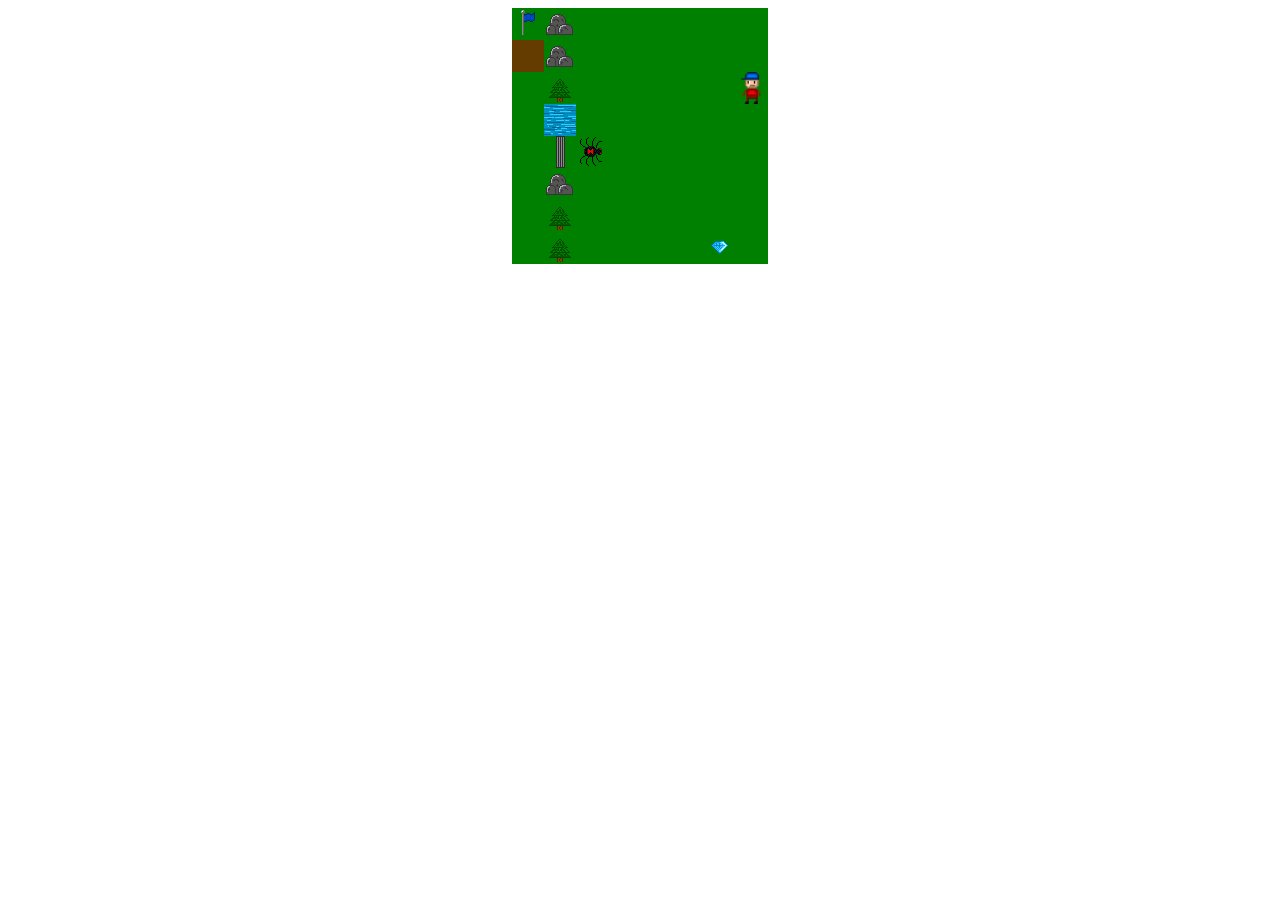
<file: billgame/index.html>
<!DOCTYPE html>
  <html lang="en">
  <head>
    
    <meta charset="utf-8">
   
    <title>Bill's Adventure</title>
    
    <link rel="stylesheet" href="style.css"> 

  </head>
  
  <body>
  	<div id="gameBoard">
  		<div></div>
  		<div></div>
  		<div ></div>
  		<div ></div>
  		<div ></div>
  		<div></div>
  		<div></div>
  		<div></div>

  		<div></div>
  		<div></div>
  		<div></div>
  		<div></div>
  		<div></div>
  		<div></div>
  		<div></div>
  		<div></div>

  		<div></div>
  		<div></div>
  		<div></div>
  		<div></div>
  		<div></div>
  		<div></div>
  		<div></div>
  		<div></div>

  		<div></div>
  		<div></div>
  		<div></div>
  		<div></div>
  		<div></div>
  		<div></div>
  		<div></div>
  		<div></div>

  		<div></div>
  		<div></div>
  		<div></div>
  		<div></div>
  		<div></div>
  		<div></div>
  		<div></div>
  		<div></div>

  		<div></div>
  		<div></div>
  		<div></div>
  		<div></div>
  		<div></div>
  		<div></div>
  		<div></div>
  		<div></div>

  		<div></div>
  		<div></div>
  		<div></div>
  		<div></div>
  		<div></div>
  		<div></div>
  		<div></div>
  		<div></div>

  		<div></div>
  		<div></div>
  		<div></div>
  		<div></div>
  		<div></div>
  		<div></div>
  		<div></div>
  		<div></div>

  	</div>

  	<div class="message" id="lose">You Lose</div>
  	<div class="message" id="levelup">Next Level</div>



    <script src="myscript.js"></script>
  </body>
  
</html>
</file>
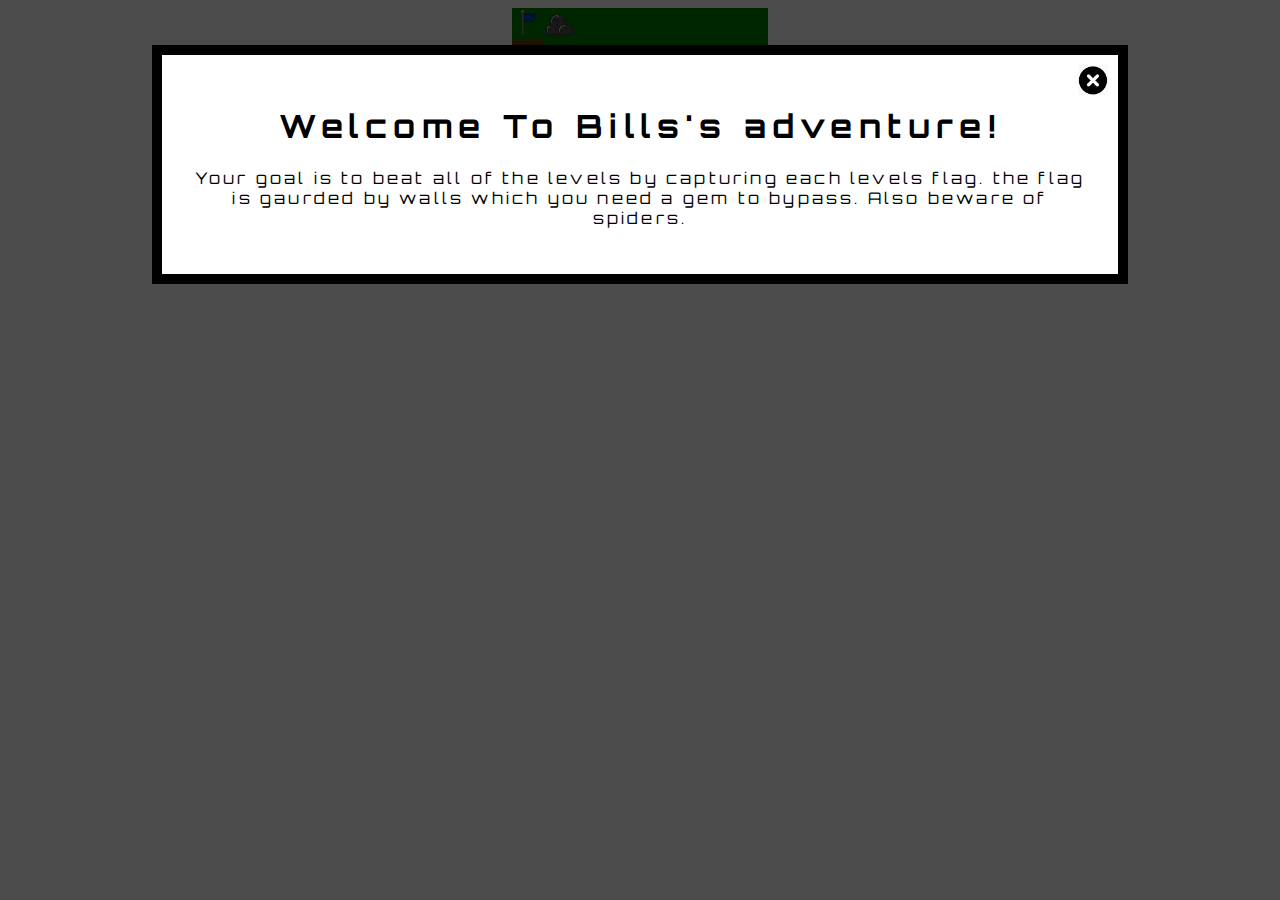
<file: billsAdventure/index.html>
<!DOCTYPE html>
  <html lang="en">
  <head>
    
    <meta charset="utf-8">
   
    <title>Bill's Adventure</title>
    
    <link rel="stylesheet" href="style.css"> 

  </head>
  
  <body>
  	<div id="gameBoard">
  		<div></div>
  		<div></div>
  		<div ></div>
  		<div ></div>
  		<div ></div>
  		<div></div>
  		<div></div>
  		<div></div>

  		<div></div>
  		<div></div>
  		<div></div>
  		<div></div>
  		<div></div>
  		<div></div>
  		<div></div>
  		<div></div>

  		<div></div>
  		<div></div>
  		<div></div>
  		<div></div>
  		<div></div>
  		<div></div>
  		<div></div>
  		<div></div>

  		<div></div>
  		<div></div>
  		<div></div>
  		<div></div>
  		<div></div>
  		<div></div>
  		<div></div>
  		<div></div>

  		<div></div>
  		<div></div>
  		<div></div>
  		<div></div>
  		<div></div>
  		<div></div>
  		<div></div>
  		<div></div>

  		<div></div>
  		<div></div>
  		<div></div>
  		<div></div>
  		<div></div>
  		<div></div>
  		<div></div>
  		<div></div>

  		<div></div>
  		<div></div>
  		<div></div>
  		<div></div>
  		<div></div>
  		<div></div>
  		<div></div>
  		<div></div>

  		<div></div>
  		<div></div>
  		<div></div>
  		<div></div>
  		<div></div>
  		<div></div>
  		<div></div>
  		<div></div>

  	</div>

  	<div id="lightbox" class="hidden"></div>

    <div id="positionMessage">
      <div id="boundaryMessage" class="hidden">
        
        <img src="images/x.png" id="x" alt ="close" onclick="showLightBox()">
        <h1 class="titletext" id ="message">&nbsp;</h1>
        <p class="titletext" id="message2"></p>

        <button id="newbutton" class="hidden" onclick="newGame()">New Game</button>

      </div> 
    </div>

    <script src="myscript.js"></script>
  </body>
  
</html>
</file>
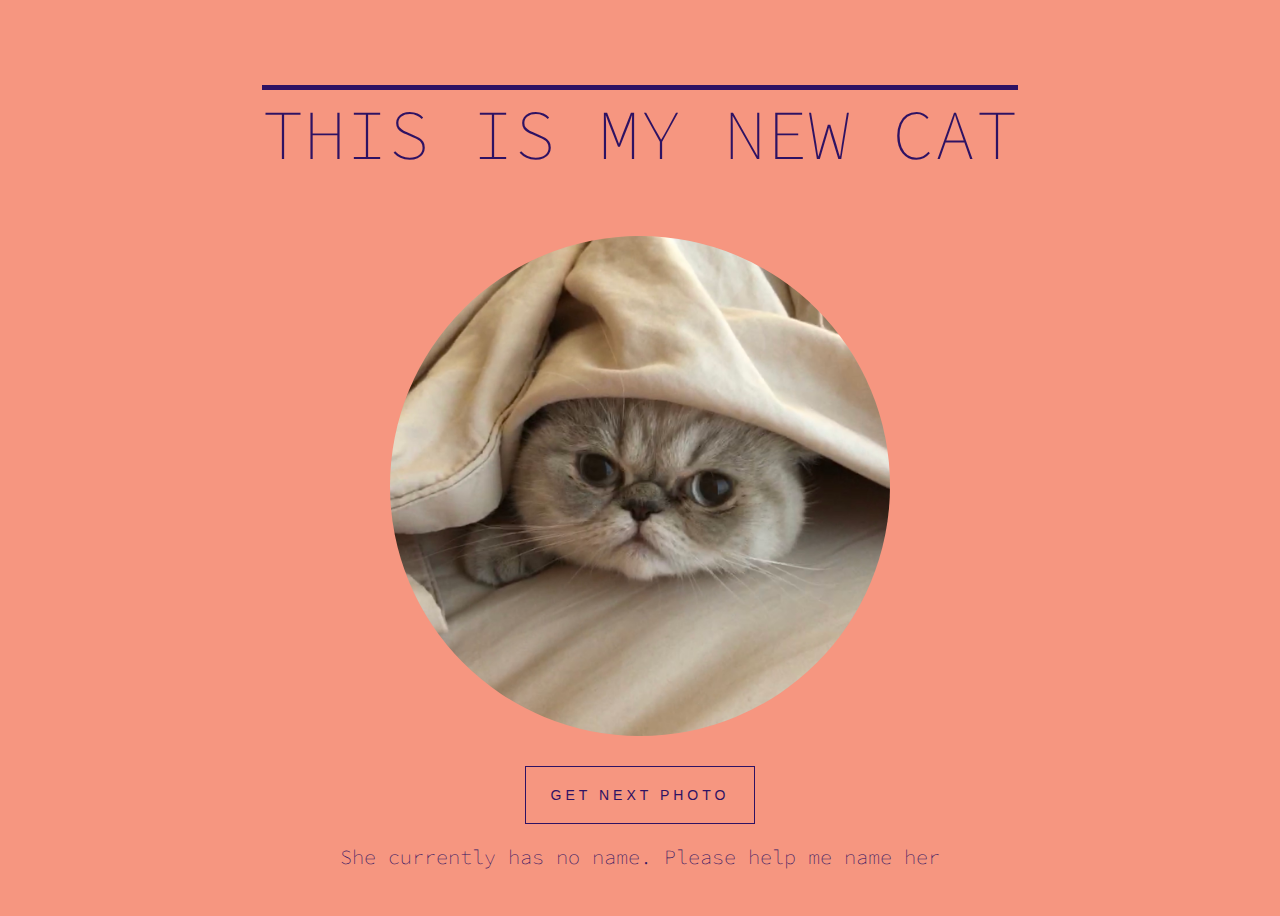
<file: exercise1/index.html>
<!DOCTYPE html>
  <html lang="en">
  <head>
    <meta charset="utf-8">
    <title>My Cat</title>
    
    <link rel="stylesheet" type="text/css" href="app.css">  

  </head>
  <body>
	<section id="container">
	   <h2>This Is My New Cat</h2>
	   <img src="imgs/kitty_bed.jpg" alt="kitty_bed">
	   <button>Get Next Photo</button>
	   <p>She currently has no name. Please help me name her</p>
	</section>
	<script src="app.js"></script>
  </body>
  
</html>
</file>
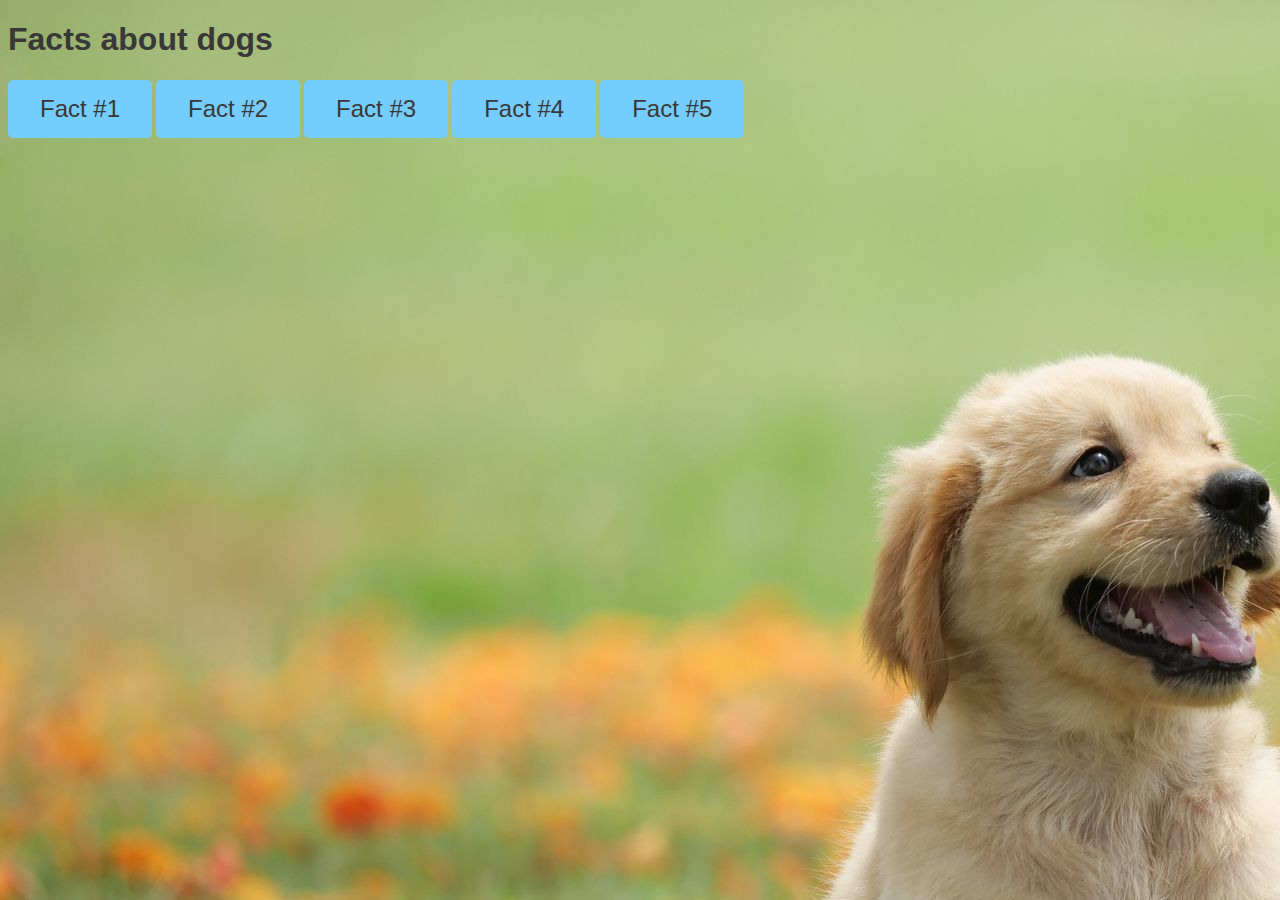
<file: jstester/index.html>
<!DOCTYPE html>
  <html lang="en">
  <head>
    <meta charset="utf-8">
    <title>Dogs!</title>
    
    <!-- include an external style sheet -->
    <link rel="stylesheet" href="style.css">  
    
    <!-- include an external JavaScript file -->
    <script src="jssampler.js"></script>
  </head>
  
  <body>

   <h1>Facts about dogs</h1>

   <button class="fact1" onclick="changeDisplay('Dogs noses are wet to help absorb scent chemicals')">Fact #1</button>
   <button class="fact2" onclick="changeDisplay('A Bloodhound’s sense of smell can be used as evidence in court')">Fact #2</button>
   <button class="fact3" onclick="changeDisplay('The tallest dog in the world is 44 inches tall')">Fact #3</button>
   <button class="fact4" onclick="changeDisplay('A Greyhound could beat a Cheetah in a long distance race')">Fact #4</button>
   <button class="fact5" onclick="changeDisplay('Dogs have three eyelids')">Fact #5</button>
   
   <div id="output"></div>

   
  </body>
  
</html>
</file>
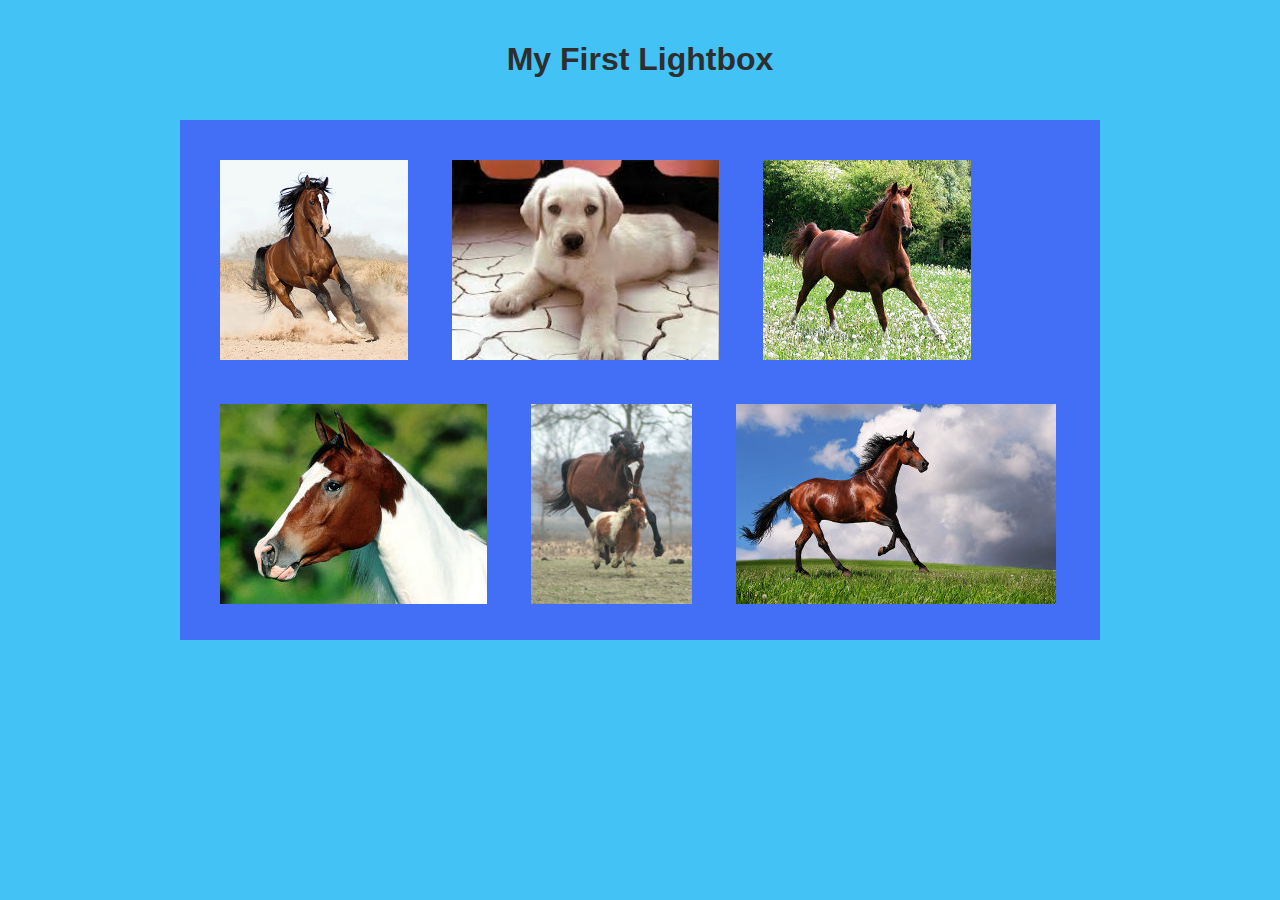
<file: LightBoxStarterCode/index.html>
<!DOCTYPE html>
<html lang="en">
  <head>
    <meta charset="utf-8">
    <title>Lightbox Exercise</title>
    <link rel="stylesheet" href="lightbox.css">
    <script src="lightbox.js"></script>
  </head>
  <body>
    <h1>My First Lightbox</h1>
	
	  <div id="main">
    <img class="thumb" src="images/arabian-thumb.jpg" alt="arabian" onclick="displayLightBox('arabian.jpg','arabian')">
    <img class="thumb" src="images/dog-thumb.jpg" alt="puppy" onclick="displayLightBox('dog.jpg','puppy')">
    <img class="thumb" src="images/horse-thumb.jpg" alt="horse" onclick="displayLightBox('horse.jpg','horse')">
    <img class="thumb" src="images/pinto-thumb.jpg" alt="pinto" onclick="displayLightBox('pinto.jpg','pinto')">
    <img class="thumb" src="images/horseandpony-thumb.jpg" alt="horse and pony" onclick="displayLightBox('horseandpony.jpg','horseandpony')">
    <img class="thumb" src="images/tb-thumb.jpg" alt="tb" onclick="displayLightBox('tb.jpg','tb')">





    </div>

    <div id="lightbox" class="hidden"> </div>
   
    <div id="positionBigImage">
     
      <div id="boundaryBigImage" class="hidden">
        <img id="x" src="images/x.png" alt="close" onclick="displayLightBox('','')">
        <img id="bigImage" src="images/arabian.jpg" alt="arabian">
        </div>


    </div>

	
  </body>
</html>
</file>
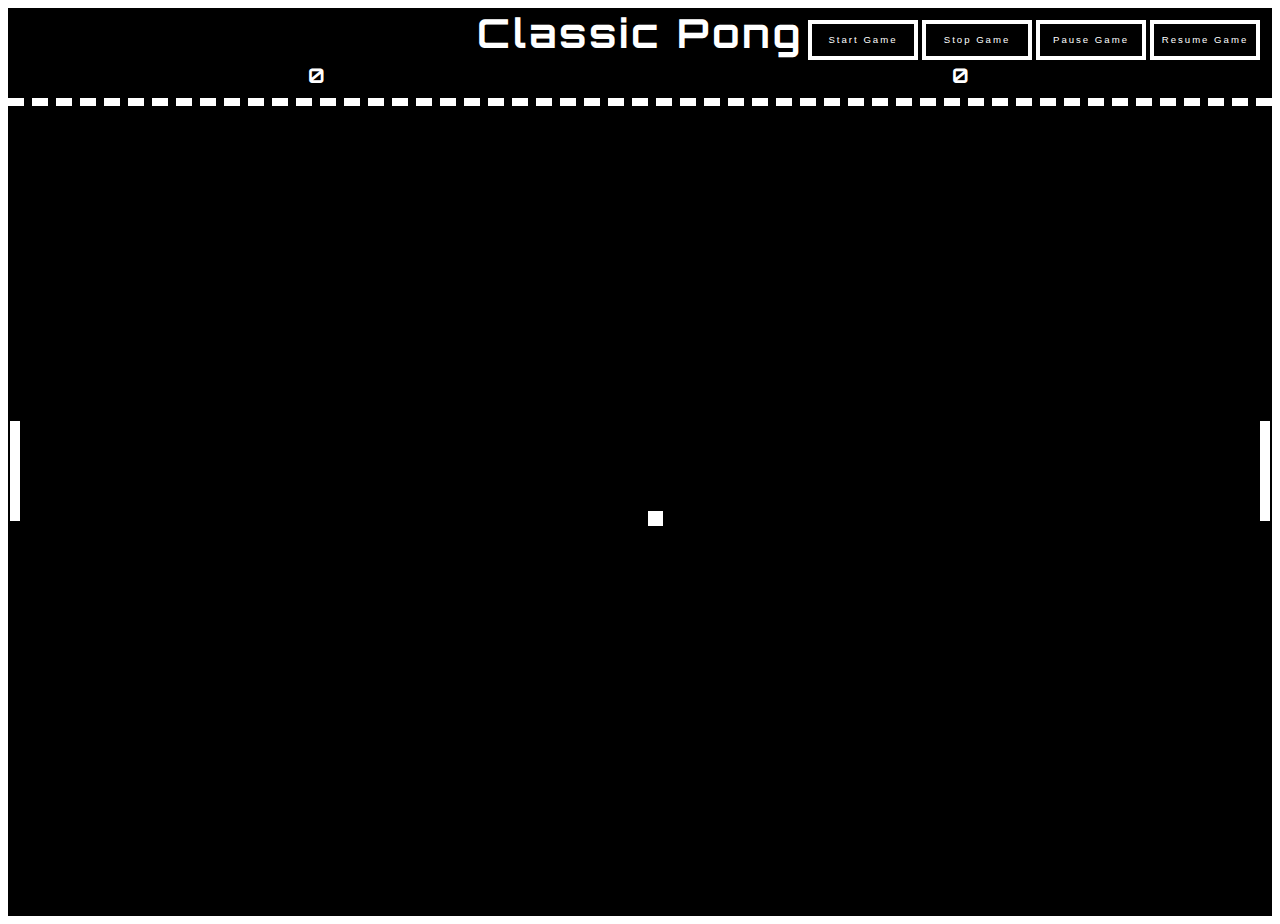
<file: pong/index.html>
<!DOCTYPE html>
  <html lang="en">
  <head>
    <meta charset="utf-8">
      
    <link rel='icon' href='images/favicon.ico' type='images/x-icon'>
    
    <title>Classic Pong</title>
    
    <link rel="stylesheet" href="pong.css">  
    
  </head>
  
  <body>
   <div id = "controlpanel">

    <div onclick="startGame()" id="start" class="controls">Start Game</div>

    <div onclick="stopGame()" id="stop" class="controls">Stop Game</div>

    <div onclick="pauseGame()" id="pause" class="controls">Pause Game</div>

    <div onclick="resumeGame()" id="resume" class="controls">Resume Game</div>

   </div>
   
   <div id="header">
      <h1 id="title">Classic Pong</h1>
      <h2 id ="left"><span id="score2">0</span></h2>
      <h2 id ="right"><span id="score1">0</span></h2>
   </div>

   <div id="gameBoard">
    
    <div id="paddle1" class="paddle"></div>

    <div id="ball"></div>

    <div id="paddle2" class="paddle"></div>

   </div>

   <!-- LightBox -->
   <div id="lightbox" class="hidden"></div>

    <div id="positionMessage">
      <div id="boundaryMessage" class="hidden">
        
        <img src="images/x.png" id="x" alt ="close" onclick="continueGame()">
        <h1 class="titletext" id ="message">&nbsp;</h1>
        <p class="titletext" id="message2"></p>

      </div> 
    </div>

   <script src="pong.js"></script>
  </body>
  
</html>
</file>
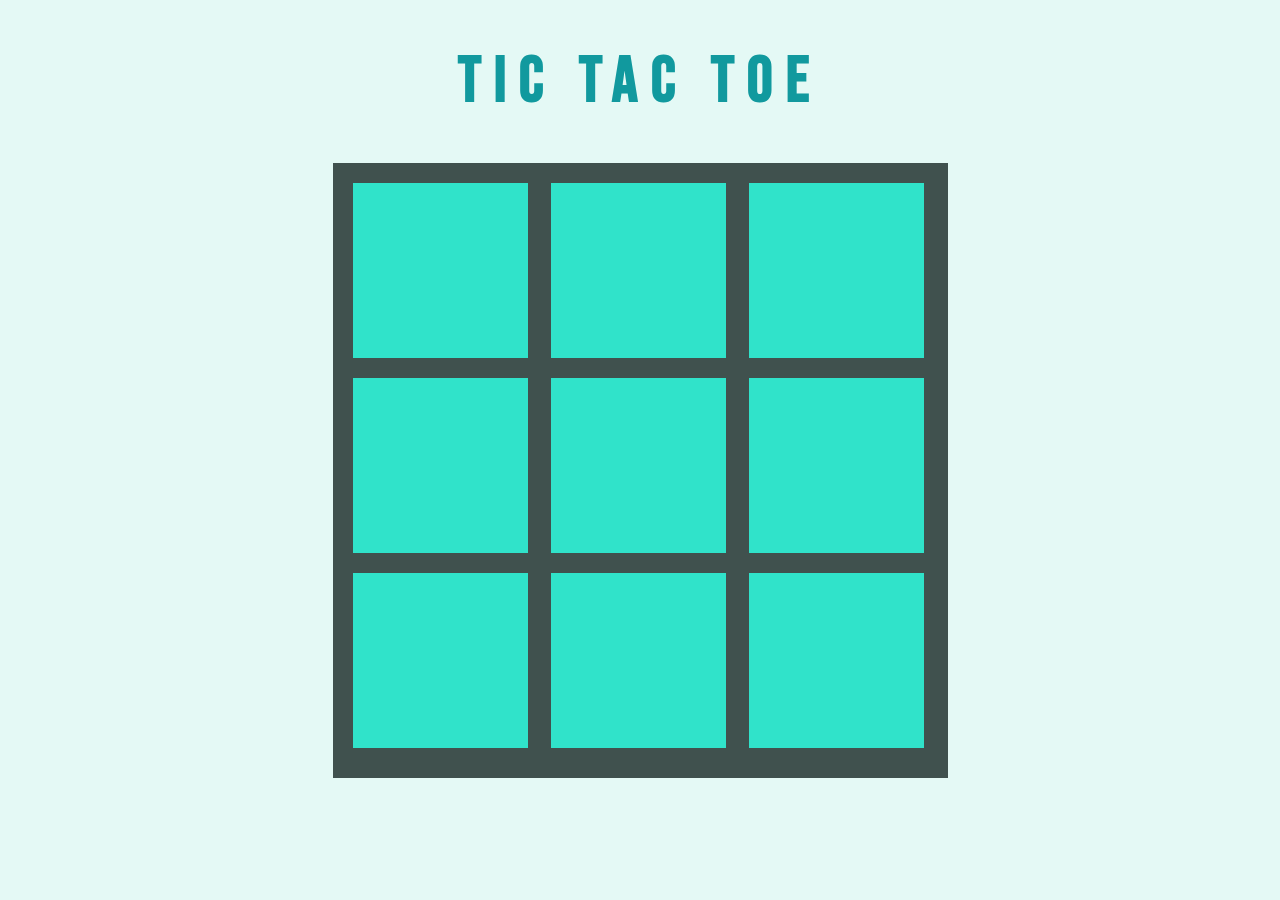
<file: TicTacToe/index.html>
<!DOCTYPE html>
  <html lang="en">
  <head>
    <meta charset="utf-8">
    <title>Tic Tac Toe</title>
    
    <link rel="stylesheet" href="tictactoe.css">  
    
    <script src="tictactoe.js"></script>
  </head>
  
  <body>
    <h1 class="titletext">Tic Tac Toe</h1>

    <div id="main">
      <div id="one" class="box" onclick="playerTakeTurn(this)"></div>
      <div id="two" class="box" onclick="playerTakeTurn(this)"></div>
      <div id="three" class="box" onclick="playerTakeTurn(this)"></div>

      <div id="four" class="box" onclick="playerTakeTurn(this)"></div>
      <div id="five" class="box" onclick="playerTakeTurn(this)"></div>
      <div id="six" class="box" onclick="playerTakeTurn(this)"></div>
      
      <div id="seven" class="box" onclick="playerTakeTurn(this)"></div>
      <div id="eight" class="box" onclick="playerTakeTurn(this)"></div>
      <div id="nine" class="box" onclick="playerTakeTurn(this)"></div>
    </div>

    <div id="controls" class="hidden">
      <button id="newbutton" onclick="newGame()">Start New Game</button>
    </div>


    <div id="lightbox" class="hidden"></div>

    <div id="positionMessage">
      <div id="boundaryMessage" class="hidden">
        
        <img src="images/x.png" id="x" alt ="close" onclick="continueGame()">
        <h1 class="titletext" id ="message">&nbsp;</h1>
        <p class="titletext" id="message2"></p>

      </div> 
    </div>

  </body>
  
</html>
</file>
<file: billgame/style.css>
body {
	background-color: white;
}

#gameBoard {
	display: grid;
	grid-template-columns: 32px 32px 32px 32px 32px 32px 32px 32px;
	grid-template-rows: 32px 32px 32px 32px 32px 32px 32px 32px;
	justify-content: center;
	width: 600px;
	height:600px;

	margin-left: auto;
	margin-right: auto;
}

#gameBoard div{
	background-color: green;
	background-repeat: no-repeat;
	background-size: cover;
}

.message {
	display: none;
	position: fixed;
	top: 0px;
	left: 0px;
	width: 100%;
	height: 100%;
	background-color: rgba(0,0,0,0.8);
	color:white;
	font-family: Verdana, sans-serif;
	font-size: 6em;
	vertical-align: top;
	text-align: center;
	line-height: 100vh;
}

.gem {
	background-image: url("images/gem.png");

}

.tree {
	background-image: url("images/tree.png");
	
}

.boulder {
	background-image: url("images/boulder.png");
	
}

.bridge {
	background-color: #643C00 !important;
	
}
	

.water {
	background-image: url("images/water.png");
	
}

.flag {
	background-image: url("images/flag.png");
	
}

.guyleft {
	background-image: url("images/guyleft.png");
	
}

.guyright {
	background-image: url("images/guyright.png");
	
}

.guyup {
	background-image: url("images/guyup.png");
	
}

.guydown {
	background-image: url("images/guydown.png");
	
}

.guygemleft {
	background-image: url("images/guygemleft.png");
	
}

.guygemright {
	background-image: url("images/guygemright.png");
	
}

.guygemup {
	background-image: url("images/guygemup.png");
	
}

.guygemdown {
	background-image: url("images/guygemdown.png");
	
}

.jumpwall {
	background-image: url("images/jumpwall.png");
}

.jumpwallleft {
	background-image: url("images/jumpwallleft.png");
}

.jumpwallright {
	background-image: url("images/jumpwallright.png");
}

.jumpwallup {
	background-image: url("images/jumpwallup.png");
}

.spiderleft {
	background-image: url("images/spiderleft.png");
}

.spiderright {
	background-image: url("images/spiderright.png");
}

.spiderup {
	background-image: url("images/spiderup.png");
}

.spiderdown {
	background-image: url("images/spiderdown.png");
}

.wall {
	background-image: url("images/wall.png");
}

.wallup {
	background-image: url("images/wallup.png");
}
</file>
<file: billsAdventure/style.css>
@import url('https://fonts.googleapis.com/css2?family=Orbitron&display=swap');


body {
	background-color: white;
}

#gameBoard {
	display: grid;
	grid-template-columns: 32px 32px 32px 32px 32px 32px 32px 32px;
	grid-template-rows: 32px 32px 32px 32px 32px 32px 32px 32px;
	justify-content: center;
	width: 600px;
	height:600px;

	margin-left: auto;
	margin-right: auto;
}

#gameBoard div{
	background-color: green;
	background-repeat: no-repeat;
	background-size: cover;
}

.message {
	display: none;
	position: fixed;
	top: 0px;
	left: 0px;
	width: 100%;
	height: 100%;
	background-color: rgba(0,0,0,0.8);
	color:white;
	font-family: Verdana, sans-serif;
	font-size: 6em;
	vertical-align: top;
	text-align: center;
	line-height: 100vh;
}

.gem {
	background-image: url("images/gem.png");

}

.tree {
	background-image: url("images/tree.png");
	
}

.boulder {
	background-image: url("images/boulder.png");
	
}

.bridge {
	background-color: #643C00 !important;
	
}
	

.water {
	background-image: url("images/water.png");
	
}

.flag {
	background-image: url("images/flag.png");
	
}

.guyleft {
	background-image: url("images/guyleft.png");
	
}

.guyright {
	background-image: url("images/guyright.png");
	
}

.guyup {
	background-image: url("images/guyup.png");
	
}

.guydown {
	background-image: url("images/guydown.png");
	
}

.guygemleft {
	background-image: url("images/guygemleft.png");
	
}

.guygemright {
	background-image: url("images/guygemright.png");
	
}

.guygemup {
	background-image: url("images/guygemup.png");
	
}

.guygemdown {
	background-image: url("images/guygemdown.png");
	
}

.jumpwall {
	background-image: url("images/jumpwall.png");
}

.jumpwallleft {
	background-image: url("images/jumpwallleft.png");
}

.jumpwallright {
	background-image: url("images/jumpwallright.png");
}

.jumpwallup {
	background-image: url("images/jumpwallup.png");
}

.spiderleft {
	background-image: url("images/spiderleft.png");
}

.spiderright {
	background-image: url("images/spiderright.png");
}

.spiderup {
	background-image: url("images/spiderup.png");
}

.spiderdown {
	background-image: url("images/spiderdown.png");
}

.wall {
	background-image: url("images/wall.png");
}

.wallup {
	background-image: url("images/wallup.png");
}

/*lightbox CSS*/
#lightbox {
	position:fixed;
	top:0px;
	left:0px;
	width:100%;
	height:100%;
	background-color:rgba(0,0,0,0.7);

}

.hidden {
	display:none;

}

.unhidden {
	display:block;
}

#x {
	position:absolute;
	top:10px;
	right:10px;
	width:30px;
	height:30px;
	z-index:2;
}

#positionMessage{
	position: absolute;
	top:45px;
	left:0px;
	width:100%;

}

#boundaryMessage{
	position:relative;
	margin-left: auto;
	margin-right:auto;
	width:70%;
	height:60%;
	background-color: white;
	z-index:1;
	padding:30px;
	border:10px solid black;
	text-align: center;
	font-family: 'Orbitron', sans-serif;
}


#newbutton {
	position: absolute;
	bottom: 10px;
	right: 42%;
	height:30px;
	width: 140px;
	background-color: white;
	color: black;
	font-family: 'Orbitron', sans-serif;
	border: 5px solid black;
}

.titletext {
	text-align:center;
	color: black;
	letter-spacing: 0.20em;

}

h1.titletext {font-size:2em}
p.titletext{font-size:1em}
p.titletext{color:black}
</file>
<file: exercise1/app.css>
/*Write your CSS in here*/
@import url(https://fonts.googleapis.com/css?family=Source+Code+Pro:200,300,400,500,600,700,900);

h2 {
	text-transform: uppercase;
	font-weight: 200;
	border-top: 5px solid  ;
	font-size: 70px;
}



body{
	background-color: #F69680;
	color:#2E1263;
	font-family: "Source Code Pro";
	font-weight: 200;
}
img {
	height: 500px;
	border-radius:50%;
}

#container {
	display:flex;
	flex-direction: column;
	align-items: center;
	justify-content: center;
	height: 100vh;

}

button {
	margin: 30px auto 0;
	padding: 20px 25px;
	background-color: #F69680;
	color:#2E1263 ;
	font-size: 14px;
	text-align: center;
	border: 1px solid #2E1263;
	text-transform: uppercase;
	letter-spacing: 4px;
	text-decoration: none;
	outline: none;
}

button:hover {
	background-color:#2E1263;
	color: #F69680;
	transition: 0.3s;
	text-decoration: underline;
}

p{
	font-size: 20px;
}
</file>
<file: jstester/style.css>
button {
	color:#383838;
	background-color: #75cdff;
	border:none;
	padding: 15px 32px;
	font-size: 1.5em;
	font-family:Verdana,sans-serif;
	border-radius: 5px;
	transition-duration: 0.2s;
}

button:hover{

	background-color: #00a3ff;
	border:none;

}

button:active {
	color:#75cdff;
	background-color: #383838;
	border:none;
}

div {
	font-size: 1.5em;
	font-family:Verdana,sans-serif;
	color:#383838;
}

body {
	background-color: lightgrey;
	background-image: url("images/dog.jpg");
}

h1{
	font-family:Verdana,sans-serif;
	color:#383838;
}
</file>
<file: pong/pong.css>
@import url('https://fonts.googleapis.com/css2?family=Orbitron&display=swap');

#gameBoard {
	width:100%;
	height:90vh;
	background-color:black;
	position:relative;
}

#header {
	width:100%;
	height:10vh;
	background-color:black;
	position:relative; 
	border-bottom:8px dashed white;
}

#header h2 {
	position:absolute;
	bottom:0px;
	margin-bottom:10px;
	color: white;
	font-size: 20px;
	font-family: 'Orbitron', sans-serif;
	letter-spacing: 3px;
}

#header #left {
	left: 300px;
}

#header #right {
	right: 300px;
}


#title {
	text-align:center;
	color: white;
	font-family: 'Orbitron', sans-serif;
	font-size: 40px;
	letter-spacing: 3px;
	margin-top: 0px;

}

.paddle {
	width:10px;
	height:100px;
	background-color: white;

}

#paddle1 {
	position: absolute;
	left:2px;
	top:35vh;
}

#paddle2 {
	position: absolute;
	right:2px;
	top:35vh;
}

#ball {
	position: absolute;
	left:50vw;
	top:50%;
	width:15px;
	height:15px;
	background-color: white;
}


/**** Control Panel ****/
#controlpanel {
	position:absolute;
	top:20px;
	right:20px;
	z-index:1;
}

.controls {
	display:inline-block;
	padding:6px;
	width: 90px;
	height:20px;
	background-color:black;
	color:white;
	vertical-align: top;
	text-align: center;
	line-height:20px;
	font-size: 0.6em;
	border: 4px solid white;
	font-family: sans-serif;
	letter-spacing: 2px;
	-webkit-transition-duration: 0.4s; /* Safari */
  	transition-duration: 0.4s;
  	cursor:pointer;
}
.controls:hover {
	color:#CCCCCC;
	border-color:#CCCCCC;
}

.controls:active{
	border-width:5px;
}
/**** End Control Panel ****/

/**** LightBox ****/

#lightbox {
	position:fixed;
	top:0px;
	left:0px;
	width:100%;
	height:100%;
	background-color:rgba(0,0,0,0.7);
	z-index:2;

}

.hidden {
	display:none;

}

.unhidden {
	display:block;
}

#x {
	position:absolute;
	top:10px;
	right:10px;
	width:30px;
	height:30px;
	z-index:4;
}

#positionMessage{
	position: absolute;
	top:45px;
	left:0px;
	width:100%;

}

#boundaryMessage{
	position:relative;
	margin-left: auto;
	margin-right:auto;
	width:400px;
	height:100px;
	background-color: black;
	color:white;
	z-index:3;
	padding:30px;
	border:thick solid white;
	text-align: center;
	font-family: 'Orbitron', sans-serif;


}
/**** End Lightbox ****/
</file>
<file: TicTacToe/tictactoe.css>
/*
#e4f9f5 - off-white 
#30e3ca - cyan
#11999e - medium blue
#40514e - grey
*/
@import url('https://fonts.googleapis.com/css2?family=Bebas+Neue&display=swap');

.box {
	height: 175px;
	width: 175px;
	background-color: #30e3ca;
	display:inline-block;
	margin:10px;
	vertical-align:top;
	line-height: 175px;
	text-align:center;
	font-size: 100px;
	color: #11999e;
}

.titletext {
	text-align:center;
	color: #11999e;
	letter-spacing: 0.20em;

}

h1.titletext {font-size:4em}
p.titletext{font-size:2em}
p.titletext{color:#30e3ca}

#main {
	position: relative;
	margin-left: auto;
	margin-right: auto;
	height:595px;
	width:595px;
	background-color:#40514e;
	padding:10px;
}

body {
	background-color:#e4f9f5; 
	font-family: 'Bebas Neue', Arial;
}

/*lightbox CSS*/
#lightbox {
	position:fixed;
	top:0px;
	left:0px;
	width:100%;
	height:100%;
	background-color:rgba(0,0,0,0.7);

}

.hidden {
	display:none;

}

.unhidden {
	display:block;
}

#x {
	position:absolute;
	top:10px;
	right:10px;
	width:30px;
	height:30px;
	z-index:2;
}

#positionMessage{
	position: absolute;
	top:45px;
	left:0px;
	width:100%;

}

#boundaryMessage{
	position:relative;
	margin-left: auto;
	margin-right:auto;
	width:800px;
	height:280px;
	background-color: #e4f9f5;
	z-index:1;
	padding:30px;
	border:thick solid #30e3ca;
}

#controls {
	position:fixed;
	top:0px;
	left:0px;
	width: 100%;
	height:100%;

}
#newbutton {
	position: absolute;
	top: 15px;
	right: 15px;
	height:40px;
	width: 100px;
	background-color: #40514e;
	color: #e4f9f5;
}
</file>
